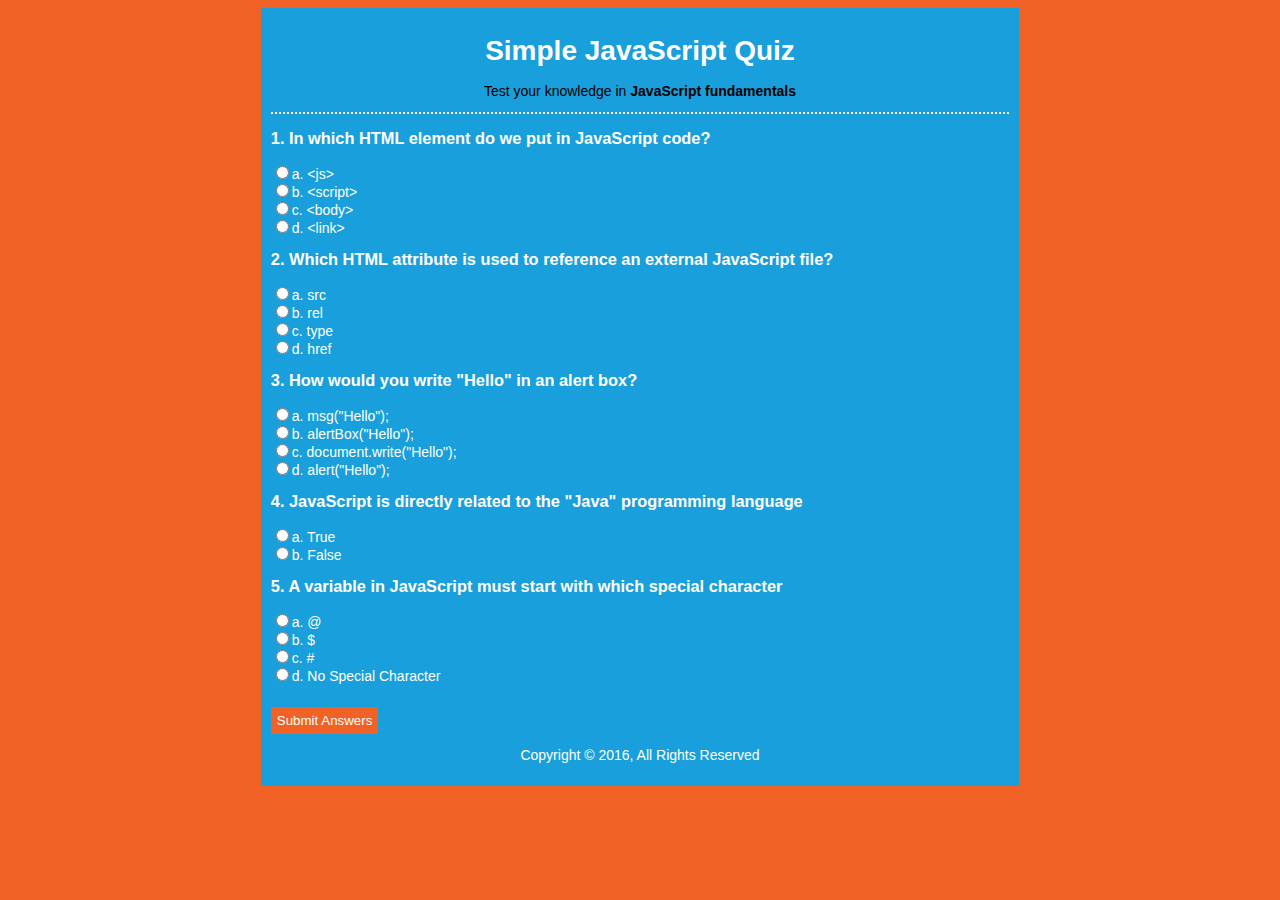
<file: quiz/index.html>
<!DOCTYPE html>
<html>
<head>
	<title>Quiz</title>
	<style>
		*
		{
			box-sizing: border-box;
		}
		body
		{
			background: #f06226;
			font-family: Arial, sans-serif;
			font-size: 14px;
			line-height: 1;
		}
		
		.container
		{
			width: 60%;
			margin: auto;
			background: #199fdb;
			color: #fff;
			padding: 10px;
		}

		header
		{
			text-align: center;
			border-bottom: 2px dotted #fff;
		}

		header p
		{
			color: black;
		}

		footer
		{
			text-align: center;
		}
		
		input[type="submit"]
		{
			margin-top: 10px;
			border: 0;
			background: #f06226;
			color: white;
			padding: 6px;
		}
	</style>
	<script>
		
		function submitQuiz()
		{
			var total = 5;
			var score = 0;

			var quizForm = document.forms['quiz'];
			var q1 = quiz['q1'].value;
			var q2 = quiz['q2'].value;
			var q3 = quiz['q3'].value;
			var q4 = quiz['q4'].value;
			var q5 = quiz['q5'].value;

			for (var i = 1; i <= total; i++)
			{
				if (eval('q'+i) === null || eval('q'+i) === '')
				{
					alert('You didnt ans question '+ i);
					return false;
				}
			}

			var ans = ['b', 'a', 'd', 'b', 'd'];
			for (var i = 1; i <= total; i++)
			{
				if (eval('q'+i) === ans[i-1])
				{
					score++
				}
			}

			// alert(score);
			document.getElementById('result').innerHTML = "<h4>Your score is "+ score +" of " + total + "</h4>";
			return false;
		}

	</script>
</head>
<body>
	<div class="container">
		<header>
			<h1>Simple JavaScript Quiz</h1>
			<p>Test your knowledge in <strong>JavaScript fundamentals</strong></p>
		</header>
		<section>
		<div id="result"></div>
		<form name="quiz" action="" onsubmit="return submitQuiz()">
			<h3>1. In which HTML element do we put in JavaScript code?</h3>
			<input type="radio" name="q1" value="a" id="q1a">a. &lt;js&gt;<br>
			<input type="radio" name="q1" value="b" id="q1b">b. &lt;script&gt;<br>
			<input type="radio" name="q1" value="c" id="q1c">c. &lt;body&gt;<br>
			<input type="radio" name="q1" value="d" id="q1d">d. &lt;link&gt;<br>
			
			<h3>2. Which HTML attribute is used to reference an external JavaScript file?</h3>
			<input type="radio" name="q2" value="a" id="q2a">a. src<br>
			<input type="radio" name="q2" value="b" id="q2b">b. rel<br>
			<input type="radio" name="q2" value="c" id="q2c">c. type<br>
			<input type="radio" name="q2" value="d" id="q2d">d. href<br>

			<h3>3. How would you write "Hello" in an alert box?</h3>
			<input type="radio" name="q3" value="a" id="q3a">a. msg("Hello");<br>
			<input type="radio" name="q3" value="b" id="q3b">b. alertBox("Hello");<br>
			<input type="radio" name="q3" value="c" id="q3c">c. document.write("Hello");<br>
			<input type="radio" name="q3" value="d" id="q3d">d. alert("Hello");<br>

			<h3>4. JavaScript is directly related to the "Java" programming language</h3>
			<input type="radio" name="q4" value="a" id="q4a">a. True<br>
			<input type="radio" name="q4" value="b" id="q4b">b. False<br>

			<h3>5. A variable in JavaScript must start with which special character</h3>
			<input type="radio" name="q5" value="a" id="q5a">a. @<br>
			<input type="radio" name="q5" value="b" id="q5b">b. $<br>
			<input type="radio" name="q5" value="c" id="q5c">c. #<br>
			<input type="radio" name="q5" value="d" id="q5d">d. No Special Character<br>
			<br>

			<input type="submit" value="Submit Answers">
		</form>
		</section>
		<footer>
			<p>Copyright &copy; 2016, All Rights Reserved</p>	
		</footer>
	</div>
</body>
</html>
</file>
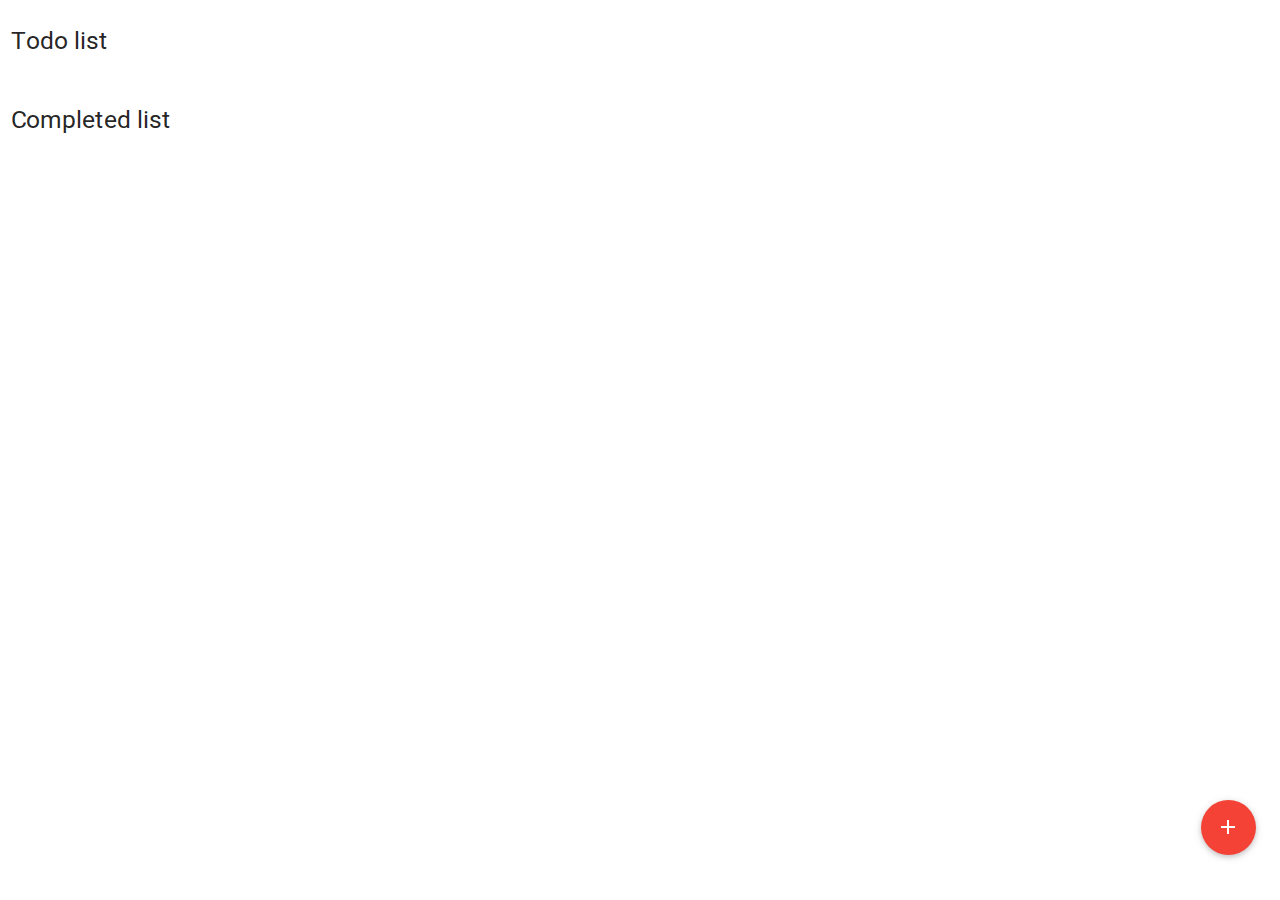
<file: todo/index.html>
<!DOCTYPE html>
<html>
<head>
	<title>Test</title>
	<link href="http://fonts.googleapis.com/icon?family=Material+Icons" rel="stylesheet">
   	<link rel="stylesheet" href="bower_components/materialize/dist/css/materialize.min.css">
	<link rel="stylesheet" href="style.css">
</head>
<body>
	<div class="row">
		<div class="col s12">
			<!-- Todo list -->
			<div class="section"> 
				<h5>Todo list </h5>
				<div id="todo">
					<!-- <ul class="collection">
						<li class="collection-item">
							<input type="checkbox" class="filled-in" id="todo-1" />
					      	<label for="todo-1">Read chapter 1 for bookclub</label>
					      	<a href="#"><i class="material-icons">delete</i></a>
						</li>
						<li class="collection-item">
							<input type="checkbox" class="filled-in" id="todo-2" />
					      	<label for="todo-2">Push todo project into github</label>
					      	<a href="#"><i class="material-icons">delete</i></a>
						</li>
						<li class="collection-item">
							<input type="checkbox" class="filled-in" id="todo-3" />
					      	<label for="todo-3">Dont forget to drink 3L water</label>
					      	<a href="#"><i class="material-icons">delete</i></a>
						</li>
					</ul> -->
				</div>
			</div>

			<!-- Completed list -->
			<div class="section">
				<h5>Completed list</h5>
				<div id="completed">
					
				</div>
			</div>

			<!-- Fixed add new todo item -->
			<div class="fixed-action-btn" style="bottom: 45px; right: 24px;">
			    <a href="#modal1" class="modal-trigger btn-floating btn-large red">
			      <i class="large material-icons">add</i>
			    </a>
		  	</div>

		  	<!-- Modal Structure -->
		  	<div id="modal1" class="modal">
		  		<div class="modal-content">
		  			<div class="input-field col s12">
		  		  		<input name="new" type="text" class="validate">
		  				<label for="new">Add new todo item</label>
		  			</div>
		  		</div>
		  		<div class="modal-footer">
		  		  <a href="#!" class="modal-action modal-close waves-effect waves-green btn-flat">Add</a>
		  		</div>
		  	</div>
		</div>
	</div>

	<!-- JS -->
	<script type="text/javascript" src="bower_components/jquery/dist/jquery.min.js"></script>
	<script type="text/javascript" src="bower_components/materialize/dist/js/materialize.min.js"></script>

	<script type="text/javascript" src="js/model.js"></script>
	<script type="text/javascript" src="js/view.js"></script>
	<script type="text/javascript" src="js/main.js"></script>
</body>
</html>
</file>
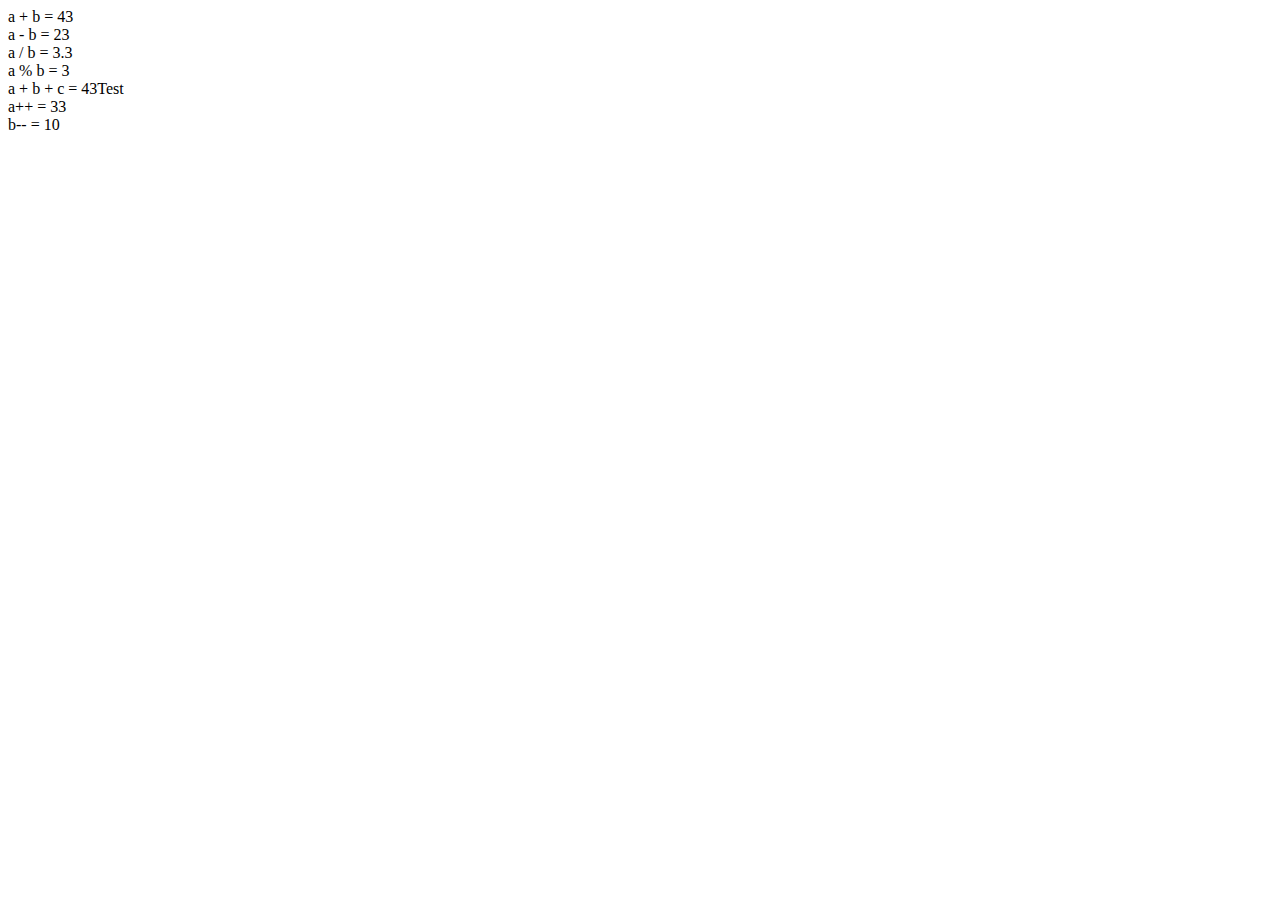
<file: basics-2.html>
<!DOCTYPE html>
<html>
<head>
	<title>JS</title>
	<!-- 1.9 Operators -->
	<script type="text/javascript">

		var a = 33;
		var b = 10;
		var c = "Test";
		var linebreak = "<br />";
		
		document.write("a + b = ");
		result = a + b;
		document.write(result);
		document.write(linebreak);

		document.write("a - b = ");
		result = a - b;
		document.write(result);
		document.write(linebreak);


		document.write("a / b = ");
		result = a / b;
		document.write(result);
		document.write(linebreak);


		document.write("a % b = ");
		result = a % b;
		document.write(result);
		document.write(linebreak);


		document.write("a + b + c = ");
		result = a + b + c;
		document.write(result);
		document.write(linebreak);

		a = a++;
		document.write("a++ = ");
		result = a++;
		document.write(result);
		document.write(linebreak);

		b = b--;
		document.write("b-- = ");
		result = b--;
		document.write(result);
		document.write(linebreak);

	</script>
</head>
<body>



</body>

</html>
</file>
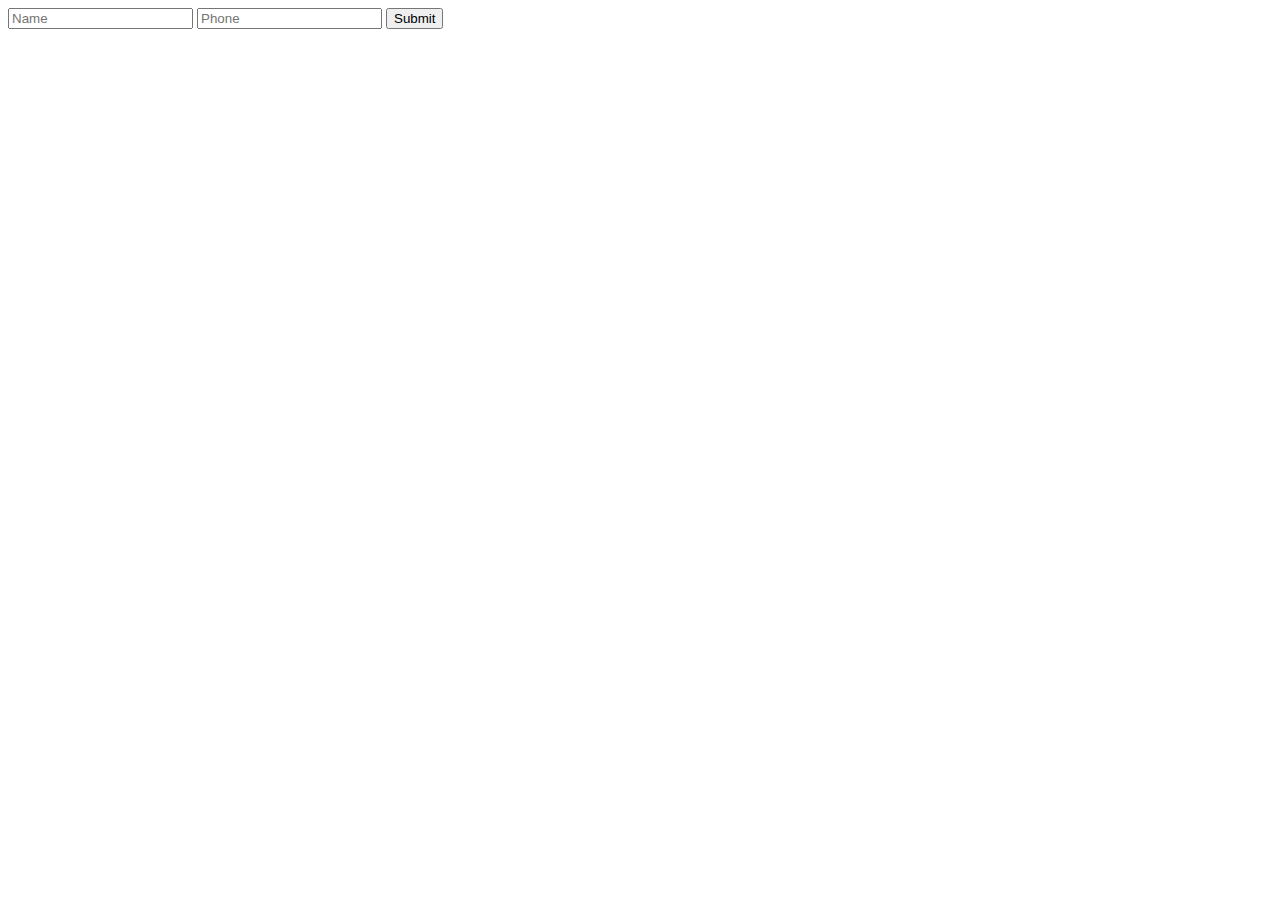
<file: basics-4.html>
<!DOCTYPE html>
<html>
<head>
	<title>Basics 4 form</title>
	<style type="text/css">
		.error
		{
			border: 1px solid red;
		}
	</style>
</head>
<body>
	<form name="contact" onsubmit="return validate()" action="contact.php" method="get">
		<input type="text" placeholder="Name" name="name">
		<input type="text" placeholder="Phone" name="phone">
		<input type="submit">
	</form>

	<script type="text/javascript">
		
		// Returns true or false
		function validate()
		{
			var name = document.forms["contact"]["name"].value;
			var phone = document.forms["contact"]["phone"].value;
			var valid = true; 

			if (name === '' || name === null)
			{
				alert('name cannot be empty');
				// document.forms["contact"]["name"].className = 'error';
				valid = false;
			}
			if (phone === '' || phone === null )
			{
				alert('Phone cannot be empty');
				valid = false;
			}

			return false;
		}

	</script>
</body>
</html>
</file>
<file: todo/style.css>
.collection li i
{
	float: right;
}
</file>
